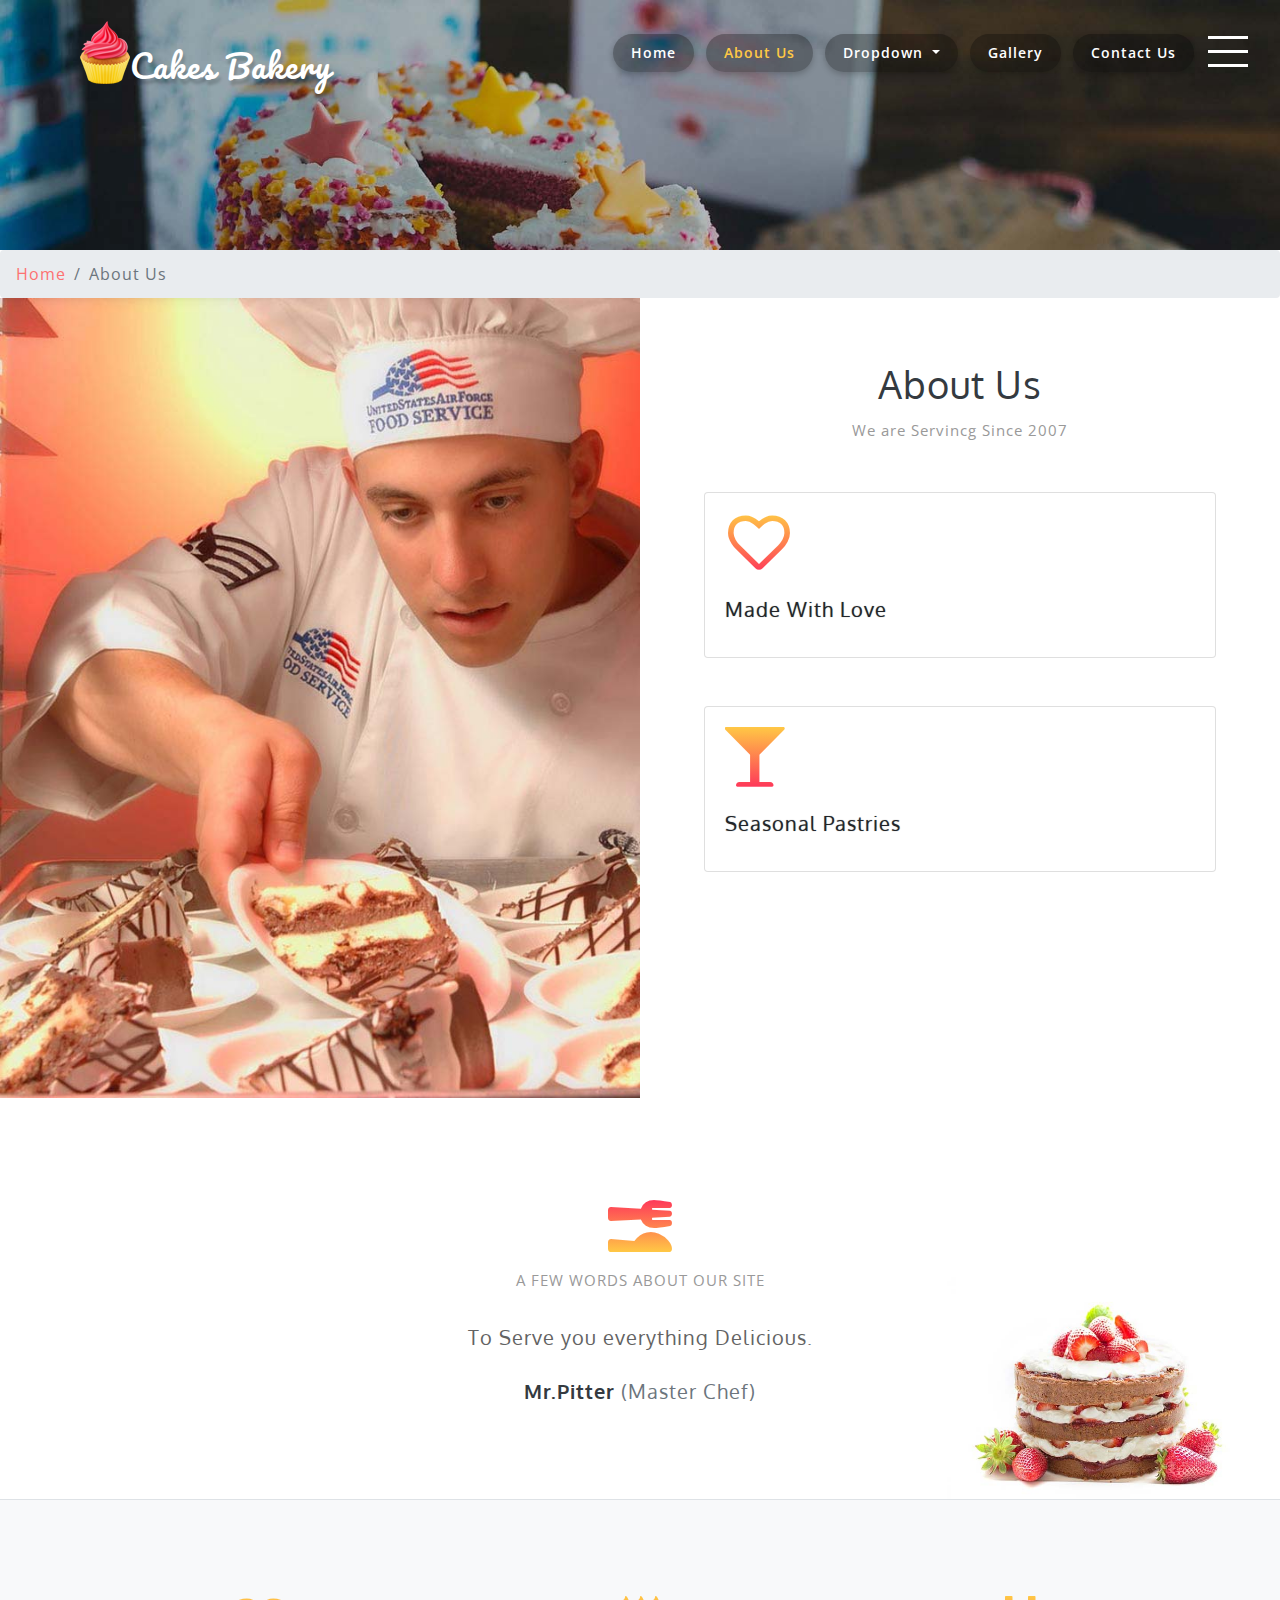
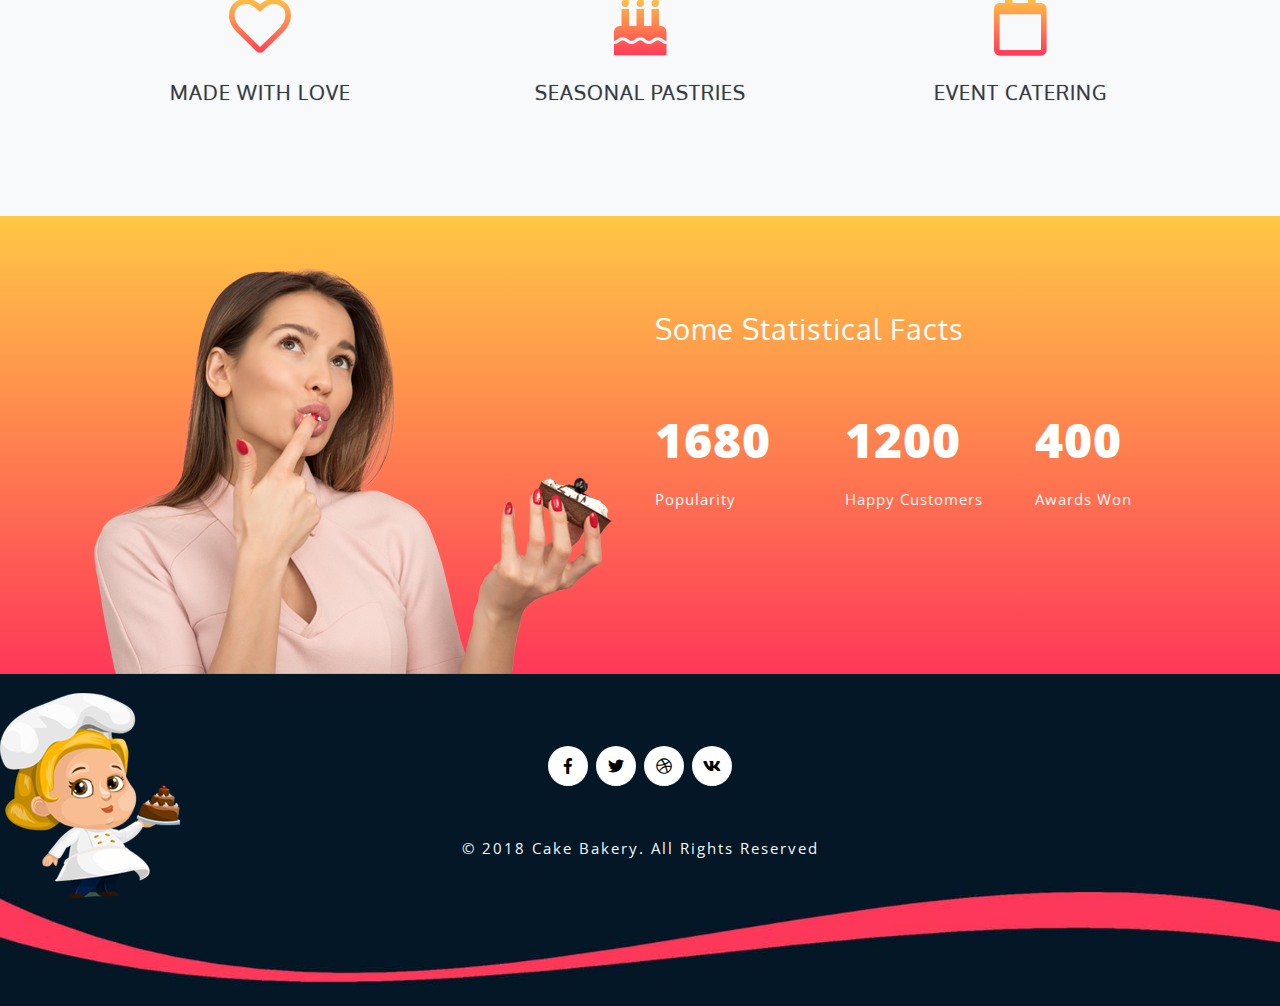
<file: about.html>
<!DOCTYPE html>
<html lang="zxx">

<head>
	<title>Cake Shopee</title>
	<!-- Meta tag Keywords -->
	<meta name="viewport" content="width=device-width, initial-scale=1">
	<meta charset="UTF-8" />
	<meta name="keywords" content="Cakes Bakery Services Responsive web template, Bootstrap Web Templates, Flat Web Templates, Android Compatible web template, Smartphone Compatible web template, free webdesigns for Nokia, Samsung, LG, SonyEricsson, Motorola web design" />
	<script>
		addEventListener("load", function () {
			setTimeout(hideURLbar, 0);
		}, false);

		function hideURLbar() {
			window.scrollTo(0, 1);
		}
	</script>
	<!-- //Meta tag Keywords -->

	<!-- Custom-Files -->
	<link rel="stylesheet" href="css/bootstrap.css">
	<!-- Bootstrap-Core-CSS -->
	<link rel="stylesheet" href="css/style.css" type="text/css" media="all" />
	<!-- Style-CSS -->
	<link rel="stylesheet" href="css/fontawesome-all.css">
	<!-- Font-Awesome-Icons-CSS -->
	<!-- //Custom-Files -->

	<!-- Web-Fonts -->
	<link href="//fonts.googleapis.com/css?family=Oxygen:300,400,700&amp;subset=latin-ext" rel="stylesheet">
	<link href="//fonts.googleapis.com/css?family=Open+Sans:300,300i,400,400i,600,600i,700,700i,800,800i&amp;subset=cyrillic,cyrillic-ext,greek,greek-ext,latin-ext,vietnamese"
	    rel="stylesheet">
	<link href="//fonts.googleapis.com/css?family=Pacifico&amp;subset=cyrillic,latin-ext,vietnamese" rel="stylesheet">
	<!-- //Web-Fonts -->

</head>

<body>
	<div class="mian-content">
		<!-- header -->
		<header>
			<nav class="navbar navbar-expand-lg navbar-light">
				<div class="logo text-left">
					<h1>
						<a class="navbar-brand" href="index.html">
							<img src="images/logo.png" alt="" class="img-fluid">Cakes Bakery</a>
					</h1>
				</div>
				<button class="navbar-toggler" type="button" data-toggle="collapse" data-target="#navbarSupportedContent"
				    aria-controls="navbarSupportedContent" aria-expanded="false" aria-label="Toggle navigation">
					<span class="navbar-toggler-icon">

					</span>
				</button>
				<div class="collapse navbar-collapse" id="navbarSupportedContent">
					<ul class="navbar-nav ml-lg-auto text-lg-right text-center">
						<li class="nav-item">
							<a class="nav-link" href="index.html">Home
								<span class="sr-only">(current)</span>
							</a>
						</li>
						<li class="nav-item active">
							<a class="nav-link" href="about.html">About Us</a>
						</li>
						<li class="nav-item dropdown">
							<a class="nav-link dropdown-toggle" href="#" id="navbarDropdown" role="button" data-toggle="dropdown"
							    aria-haspopup="true" aria-expanded="false">
								Dropdown
							</a>
							<div class="dropdown-menu" aria-labelledby="navbarDropdown">
								<a class="dropdown-item scroll" href="#services">Services</a>
								<a class="dropdown-item" href="index.html" title="">New Products</a>
								<a class="dropdown-item" href="index.html" title="">Company News</a>
								<a class="dropdown-item scroll" href="#team" title="">Team</a>
							</div>
						</li>
						<li class="nav-item">
							<a class="nav-link" href="gallery.html">Gallery</a>
						</li>
						<li class="nav-item">
							<a class="nav-link" href="contact.html">Contact Us</a>
						</li>
					</ul>
					<!-- menu button -->
					<div class="menu">
						<a href="#" class="navicon"></a>
						<div class="toggle">
							<ul class="toggle-menu list-unstyled">
								<li>
									<a href="index.html">Index Page</a>
								</li>
								<li>
									<a href="index.html">New Products</a>
								</li>
								<li>
									<a href="gallery.html">Latest Cakes</a>
								</li>
								<li>
									<a href="index.html">Order Cake</a>
								</li>
								<li>
									<a href="index.html">Faqs</a>
								</li>
								<li>
									<a href="contact.html">Contact Us</a>
								</li>

							</ul>
						</div>
					</div>
					<!-- //menu button -->
				</div>
			</nav>
		</header>
		<!-- //header -->

		<!-- banner 2 -->
		<div class="banner2-w3ls">

		</div>
		<!-- //banner 2 -->
	</div>
	<!-- main -->
	<!-- page details -->
	<div class="breadcrumb-agile">
		<nav aria-label="breadcrumb">
			<ol class="breadcrumb m-0">
				<li class="breadcrumb-item">
					<a href="index.html">Home</a>
				</li>
				<li class="breadcrumb-item active" aria-current="page">About Us</li>
			</ol>
		</nav>
	</div>
	<!-- //page details -->

	<!-- about page -->
	<!-- about section -->
	<section class="bottom-banner">
		<div class="container-fluid">
			<div class="row">
				<div class="col-lg-6 about-img-pages">
				</div>
				<div class="col-lg-6 about-info">
					<div class="title text-center mb-5">
						<h3 class="text-dark mb-2">About Us</h3>
						<p>We are Servincg Since 2007</p>
					</div>
					<div class="service-in text-left">
						<div class="card">
							<div class="card-body">
								<i class="far fa-heart"></i>
								<h5 class="card-title mt-4 mb-3">Made With Love</h5>
								<p class="card-text">
								</p>
							</div>
						</div>
					</div>
					<div class="service-in text-left mt-5">
						<div class="card">
							<div class="card-body">
								<i class="fas fa-glass-martini"></i>
								<h5 class="card-title mt-4 mb-3">Seasonal Pastries</h5>
								<p class="card-text">
								</p>
							</div>
						</div>
					</div>
				</div>
			</div>
		</div>
	</section>
	<!-- //about section -->

	<!-- about bottom -->
	<div class="some-another some-another-page text-center py-5">
		<div class="container py-xl-5 py-lg-3">
			<i class="fas fa-utensils"></i>
			<p class="text-uppercase mb-4 mt-2">A few words about our Site</p>
			<h4 class="aboutright about-right-2">To Serve you everything Delicious.</h4>
			<h5 class="text-uppsecase font-weight-bold text-dark mt-4">Mr.Pitter
				<span class="text-secondary font-weight-normal">(Master Chef)</span>
			</h5>
		</div>
		<img src="images/product1.jpg" alt="" class="img-fluid w3ls-img-styles">
	</div>
	<!-- //about bottom -->

	<!-- services -->
	<div class="serives-agile py-5 bg-light border-top" id="services">
		<div class="container py-xl-5 py-lg-3">
			<div class="row support-bottom text-center">
				<div class="col-md-4 support-grid">
					<i class="far fa-heart"></i>
					<h5 class="text-dark text-uppercase mt-4 mb-3">Made With Love</h5>
					<p></p>
				</div>
				<div class="col-md-4 support-grid my-md-0 my-4">
					<i class="fas fa-birthday-cake"></i>
					<h5 class="text-dark text-uppercase mt-4 mb-3">Seasonal Pastries</h5>
					<p></p>
				</div>
				<div class="col-md-4 support-grid">
					<i class="far fa-calendar"></i>
					<h5 class="text-dark text-uppercase mt-4 mb-3">Event Catering</h5>
					<p></p>
				</div>
			</div>
		</div>
	</div>
	<!-- //services -->

	<!-- stats section -->
	<div class="middlesection-agile ">
		<div class="container">
			<div class="row">
				<div class="col-lg-6 text-lg-left text-center pt-4">
					<img src="images/women.png" alt="" class="img-fluid women-style" />
				</div>
				<div class="col-lg-6 left-build-wthree aboutright-agilewthree mt-0 py-5">
					<div class=" py-xl-5 py-lg-3">
						<h2 class="title-2 text-white mb-sm-5 mb-4">Some Statistical Facts</h2>
						<div class="row mb-xl-5 mb-4">
							<div class="col-4 w3layouts_stats_left w3_counter_grid">
								<p class="counter">1680</p>
								<p class="para-text-w3ls text-light">Popularity</p>
							</div>
							<div class="col-4 w3layouts_stats_left w3_counter_grid2">
								<p class="counter">1200</p>
								<p class="para-text-w3ls text-light">Happy Customers</p>
							</div>
							<div class="col-4 w3layouts_stats_left w3_counter_grid1">
								<p class="counter">400</p>
								<p class="para-text-w3ls text-light">Awards Won</p>
							</div>
						</div>
					</div>
				</div>
			</div>
		</div>
	</div>
	<!-- //stats section -->

	
	<!-- footer -->
	<footer class="text-center py-sm-4 py-3">
		<div class="container py-xl-5 py-3">
			<div class="w3l-footer footer-social-agile mb-4">
				<ul class="list-unstyled">
					<li>
						<a href="#">
							<i class="fab fa-facebook-f"></i>
						</a>
					</li>
					<li class="mx-1">
						<a href="#">
							<i class="fab fa-twitter"></i>
						</a>
					</li>
					<li>
						<a href="#">
							<i class="fab fa-dribbble"></i>
						</a>
					</li>
					<li class="ml-1">
						<a href="#">
							<i class="fab fa-vk"></i>
						</a>
					</li>
				</ul>
			</div>
			<!-- copyright -->
			<p class="copy-right-grids text-light my-lg-5 my-4 pb-4">© 2018 Cake Bakery. All Rights Reserved</a>
			</p>
			<!-- //copyright -->
		</div>
		<!-- chef -->
		<img src="images/chef.png" alt="" class="img-fluid chef-style" />
		<!-- //chef -->
	</footer>
	<!-- //footer -->


	<!-- Js files -->
	<!-- JavaScript -->
	<script src="js/jquery-2.2.3.min.js"></script>
	<!-- Default-JavaScript-File -->

	<!-- stats -->
	<script src="js/jquery.waypoints.min.js"></script>
	<script src="js/jquery.countup.js"></script>
	<script>
		$('.counter').countUp();
	</script>
	<!-- //stats -->

	<!-- menu-js -->
	<script>
		$('.navicon').on('click', function (e) {
			e.preventDefault();
			$(this).toggleClass('navicon--active');
			$('.toggle').toggleClass('toggle--active');
		});
	</script>
	<!-- //menu-js -->

	<!-- smooth scrolling -->
	<script src="js/SmoothScroll.min.js"></script>
	<!-- move-top -->
	<script src="js/move-top.js"></script>
	<!-- easing -->
	<script src="js/easing.js"></script>
	<!--  necessary snippets for few javascript files -->
	<script src="js/cakes-bakery.js"></script>

	<script src="js/bootstrap.js"></script>
	<!-- Necessary-JavaScript-File-For-Bootstrap -->

	<!-- //Js files -->

</body>

</html>
</file>
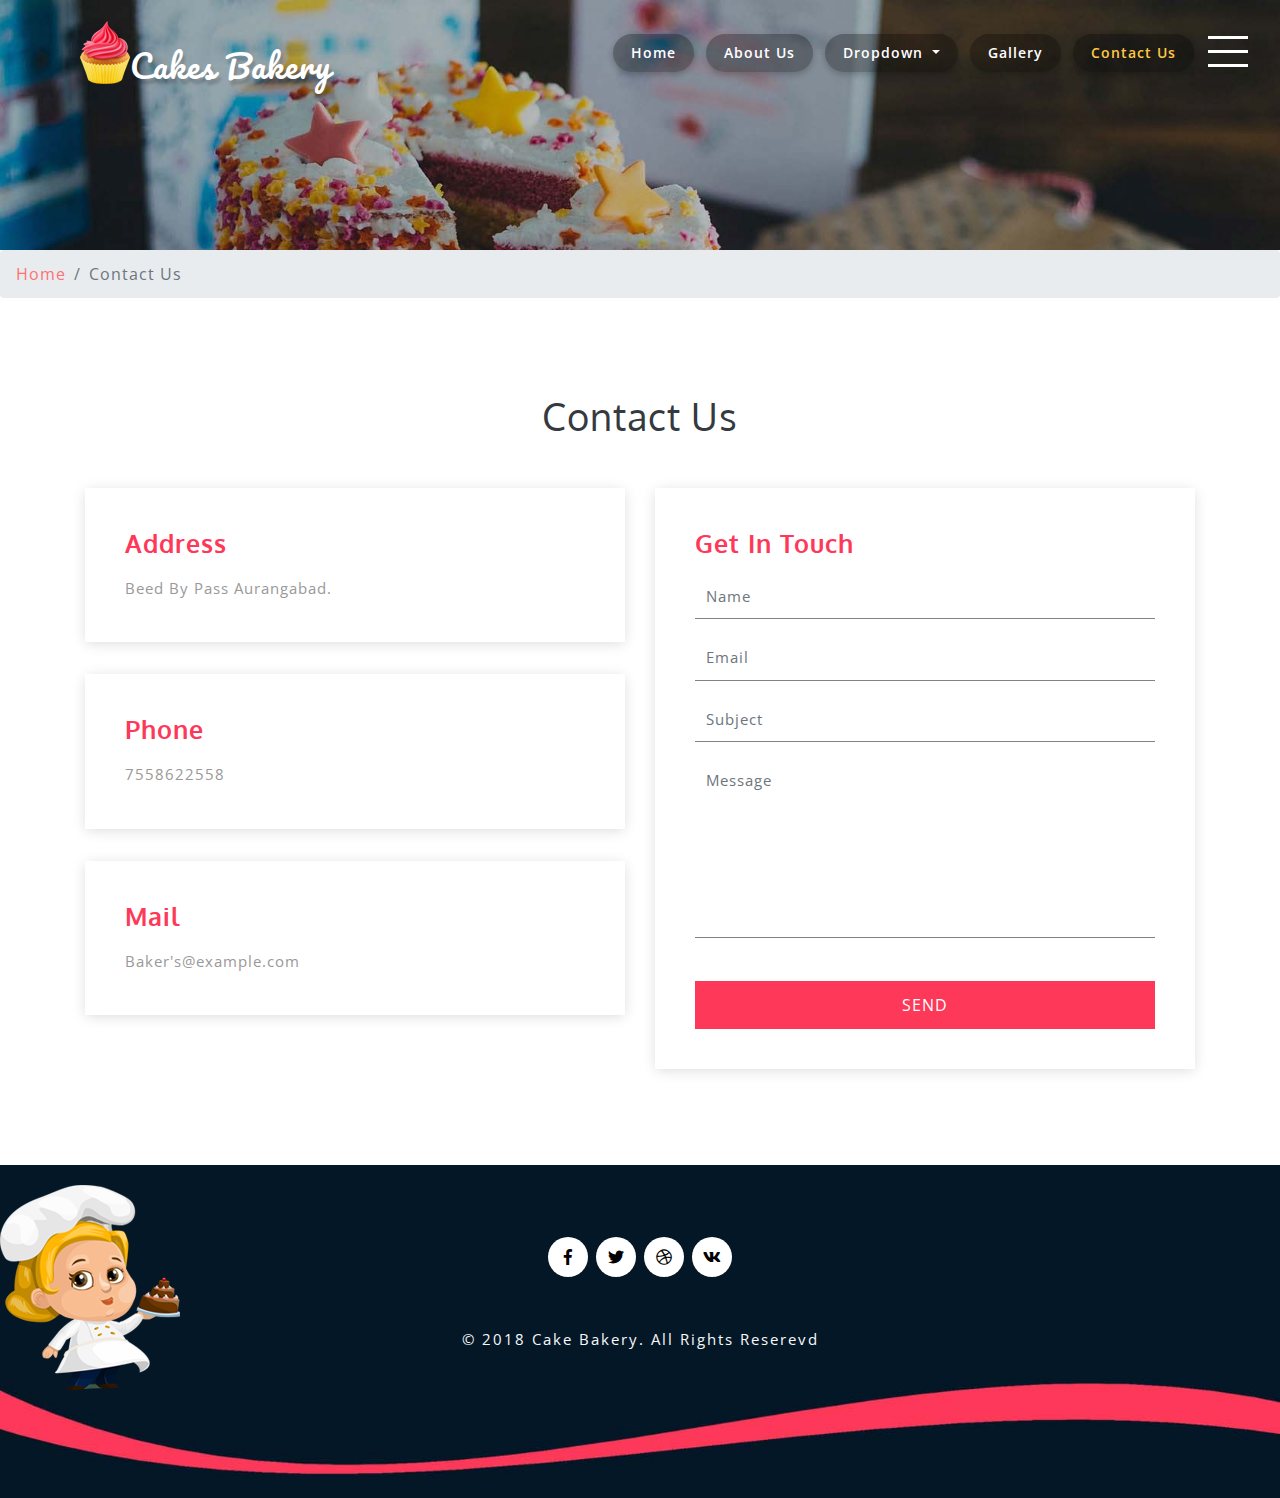
<file: contact.html>
<!DOCTYPE html>
<html lang="zxx">

<head>
	<title>Cakes Shopee</title>
	<!-- Meta tag Keywords -->
	<meta name="viewport" content="width=device-width, initial-scale=1">
	<meta charset="UTF-8" />
	<meta name="keywords" content="Cakes Bakery Services Responsive web template, Bootstrap Web Templates, Flat Web Templates, Android Compatible web template, Smartphone Compatible web template, free webdesigns for Nokia, Samsung, LG, SonyEricsson, Motorola web design" />
	<script>
		addEventListener("load", function () {
			setTimeout(hideURLbar, 0);
		}, false);

		function hideURLbar() {
			window.scrollTo(0, 1);
		}
	</script>
	<!-- //Meta tag Keywords -->

	<!-- Custom-Files -->
	<link rel="stylesheet" href="css/bootstrap.css">
	<!-- Bootstrap-Core-CSS -->
	<link rel="stylesheet" href="css/style.css" type="text/css" media="all" />
	<!-- Style-CSS -->
	<link rel="stylesheet" href="css/fontawesome-all.css">
	<!-- Font-Awesome-Icons-CSS -->
	<!-- //Custom-Files -->

	<!-- Web-Fonts -->
	<link href="//fonts.googleapis.com/css?family=Oxygen:300,400,700&amp;subset=latin-ext" rel="stylesheet">
	<link href="//fonts.googleapis.com/css?family=Open+Sans:300,300i,400,400i,600,600i,700,700i,800,800i&amp;subset=cyrillic,cyrillic-ext,greek,greek-ext,latin-ext,vietnamese"
	    rel="stylesheet">
	<link href="//fonts.googleapis.com/css?family=Pacifico&amp;subset=cyrillic,latin-ext,vietnamese" rel="stylesheet">
	<!-- //Web-Fonts -->

</head>

<body>
	<div class="mian-content">
		<!-- header -->
		<header>
			<nav class="navbar navbar-expand-lg navbar-light">
				<div class="logo text-left">
					<h1>
						<a class="navbar-brand" href="index.html">
							<img src="images/logo.png" alt="" class="img-fluid">Cakes Bakery</a>
					</h1>
				</div>
				<button class="navbar-toggler" type="button" data-toggle="collapse" data-target="#navbarSupportedContent"
				    aria-controls="navbarSupportedContent" aria-expanded="false" aria-label="Toggle navigation">
					<span class="navbar-toggler-icon">

					</span>
				</button>
				<div class="collapse navbar-collapse" id="navbarSupportedContent">
					<ul class="navbar-nav ml-lg-auto text-lg-right text-center">
						<li class="nav-item">
							<a class="nav-link" href="index.html">Home
								<span class="sr-only">(current)</span>
							</a>
						</li>
						<li class="nav-item">
							<a class="nav-link" href="about.html">About Us</a>
						</li>
						<li class="nav-item dropdown">
							<a class="nav-link dropdown-toggle" href="#" id="navbarDropdown" role="button" data-toggle="dropdown"
							    aria-haspopup="true" aria-expanded="false">
								Dropdown
							</a>
							<div class="dropdown-menu" aria-labelledby="navbarDropdown">
								<a class="dropdown-item" href="about.html">Services</a>
								<a class="dropdown-item" href="index.html" title="">New Products</a>
								<a class="dropdown-item" href="index.html" title="">Company News</a>
								<a class="dropdown-item" href="index.html" title="">Team</a>
							</div>
						</li>
						<li class="nav-item">
							<a class="nav-link" href="gallery.html">Gallery</a>
						</li>
						<li class="nav-item active">
							<a class="nav-link" href="contact.html">Contact Us</a>
						</li>
					</ul>
					<!-- menu button -->
					<div class="menu">
						<a href="#" class="navicon"></a>
						<div class="toggle">
							<ul class="toggle-menu list-unstyled">
								<li>
									<a href="index.html">Index Page</a>
								</li>
								<li>
									<a href="index.html">New Products</a>
								</li>
								<li>
									<a href="gallery.html">Latest Cakes</a>
								</li>
								<li>
									<a href="index.html">Order Cake</a>
								</li>
								
								<li>
									<a href="contact.html">Contact Us</a>
								</li>
							</ul>
						</div>
					</div>
					<!-- //menu button -->
				</div>
			</nav>
		</header>
		<!-- //header -->

		<!-- banner 2 -->
		<div class="banner2-w3ls">

		</div>
		<!-- //banner 2 -->
	</div>
	<!-- main -->
	<!-- page details -->
	<div class="breadcrumb-agile">
		<nav aria-label="breadcrumb">
			<ol class="breadcrumb m-0">
				<li class="breadcrumb-item">
					<a href="index.html">Home</a>
				</li>
				<li class="breadcrumb-item active" aria-current="page">Contact Us</li>
			</ol>
		</nav>
	</div>
	<!-- //page details -->

	<!-- contact page -->
	<div class="address py-5">
		<div class="container py-xl-5 py-lg-3">
			<div class="title text-center mb-5">
				<h2 class="text-dark mb-2">Contact Us</h2>
				<p></p>
			</div>
			<div class="row address-row">
				<div class="col-lg-6 address-right">
					<div class="address-info wow fadeInRight animated" data-wow-delay=".5s">
						<h4 class="font-weight-bold mb-3">Address</h4>
						<p>Beed By Pass Aurangabad.</p>
					</div>
					<div class="address-info address-mdl wow fadeInRight animated" data-wow-delay=".7s">
						<h4 class="font-weight-bold mb-3">Phone </h4>
				<p>7558622558</p>
					</div>
					<div class="address-info agileits-info wow fadeInRight animated" data-wow-delay=".6s">
						<h4 class="font-weight-bold mb-3">Mail</h4>
						<p>
							<a href="mailto:example@mail.com"> Baker's@example.com</a>
						
						</p>
					</div>
				</div>
				<div class="col-lg-6 address-left mt-lg-0 mt-5">
					<div class="address-grid">
						<h4 class="font-weight-bold mb-3">Get In Touch</h4>
						<form action="#" method="post">
							<div class="form-group">
								<input type="text" class="form-control" placeholder="Name" name="name" required="">
							</div>
							<div class="form-group">
								<input type="email" class="form-control" placeholder="Email" name="email" required="">
							</div>
							<div class="form-group">
								<input type="text" class="form-control" placeholder="Subject" name="subject" required="">
							</div>
							<div class="form-group">
								<textarea placeholder="Message" class="form-control" required=""></textarea>
							</div>
							<input type="submit" value="SEND">
						</form>
					</div>
				</div>
			</div>
		</div>
	</div>
	
	<!-- //contact page -->


	<!-- footer -->
	<footer class="text-center py-sm-4 py-3">
		<div class="container py-xl-5 py-3">
			<div class="w3l-footer footer-social-agile mb-4">
				<ul class="list-unstyled">
					<li>
						<a href="#">
							<i class="fab fa-facebook-f"></i>
						</a>
					</li>
					<li class="mx-1">
						<a href="#">
							<i class="fab fa-twitter"></i>
						</a>
					</li>
					<li>
						<a href="#">
							<i class="fab fa-dribbble"></i>
						</a>
					</li>
					<li class="ml-1">
						<a href="#">
							<i class="fab fa-vk"></i>
						</a>
					</li>
				</ul>
			</div>
			<!-- copyright -->
			<p class="copy-right-grids text-light my-lg-5 my-4 pb-4">© 2018 Cake Bakery. All Rights Reserevd</a>
			</p>
			<!-- //copyright -->
		</div>
		<!-- chef -->
		<img src="images/chef.png" alt="" class="img-fluid chef-style" />
		<!-- //chef -->
	</footer>
	<!-- //footer -->


	<!-- Js files -->
	<!-- JavaScript -->
	<script src="js/jquery-2.2.3.min.js"></script>
	<!-- Default-JavaScript-File -->

	<!-- menu-js -->
	<script>
		$('.navicon').on('click', function (e) {
			e.preventDefault();
			$(this).toggleClass('navicon--active');
			$('.toggle').toggleClass('toggle--active');
		});
	</script>
	<!-- //menu-js -->

	<!-- smooth scrolling -->
	<script src="js/SmoothScroll.min.js"></script>
	<!-- move-top -->
	<script src="js/move-top.js"></script>
	<!-- easing -->
	<script src="js/easing.js"></script>
	<!--  necessary snippets for few javascript files -->
	<script src="js/cakes-bakery.js"></script>

	<script src="js/bootstrap.js"></script>
	<!-- Necessary-JavaScript-File-For-Bootstrap -->

	<!-- //Js files -->

</body>

</html>
</file>
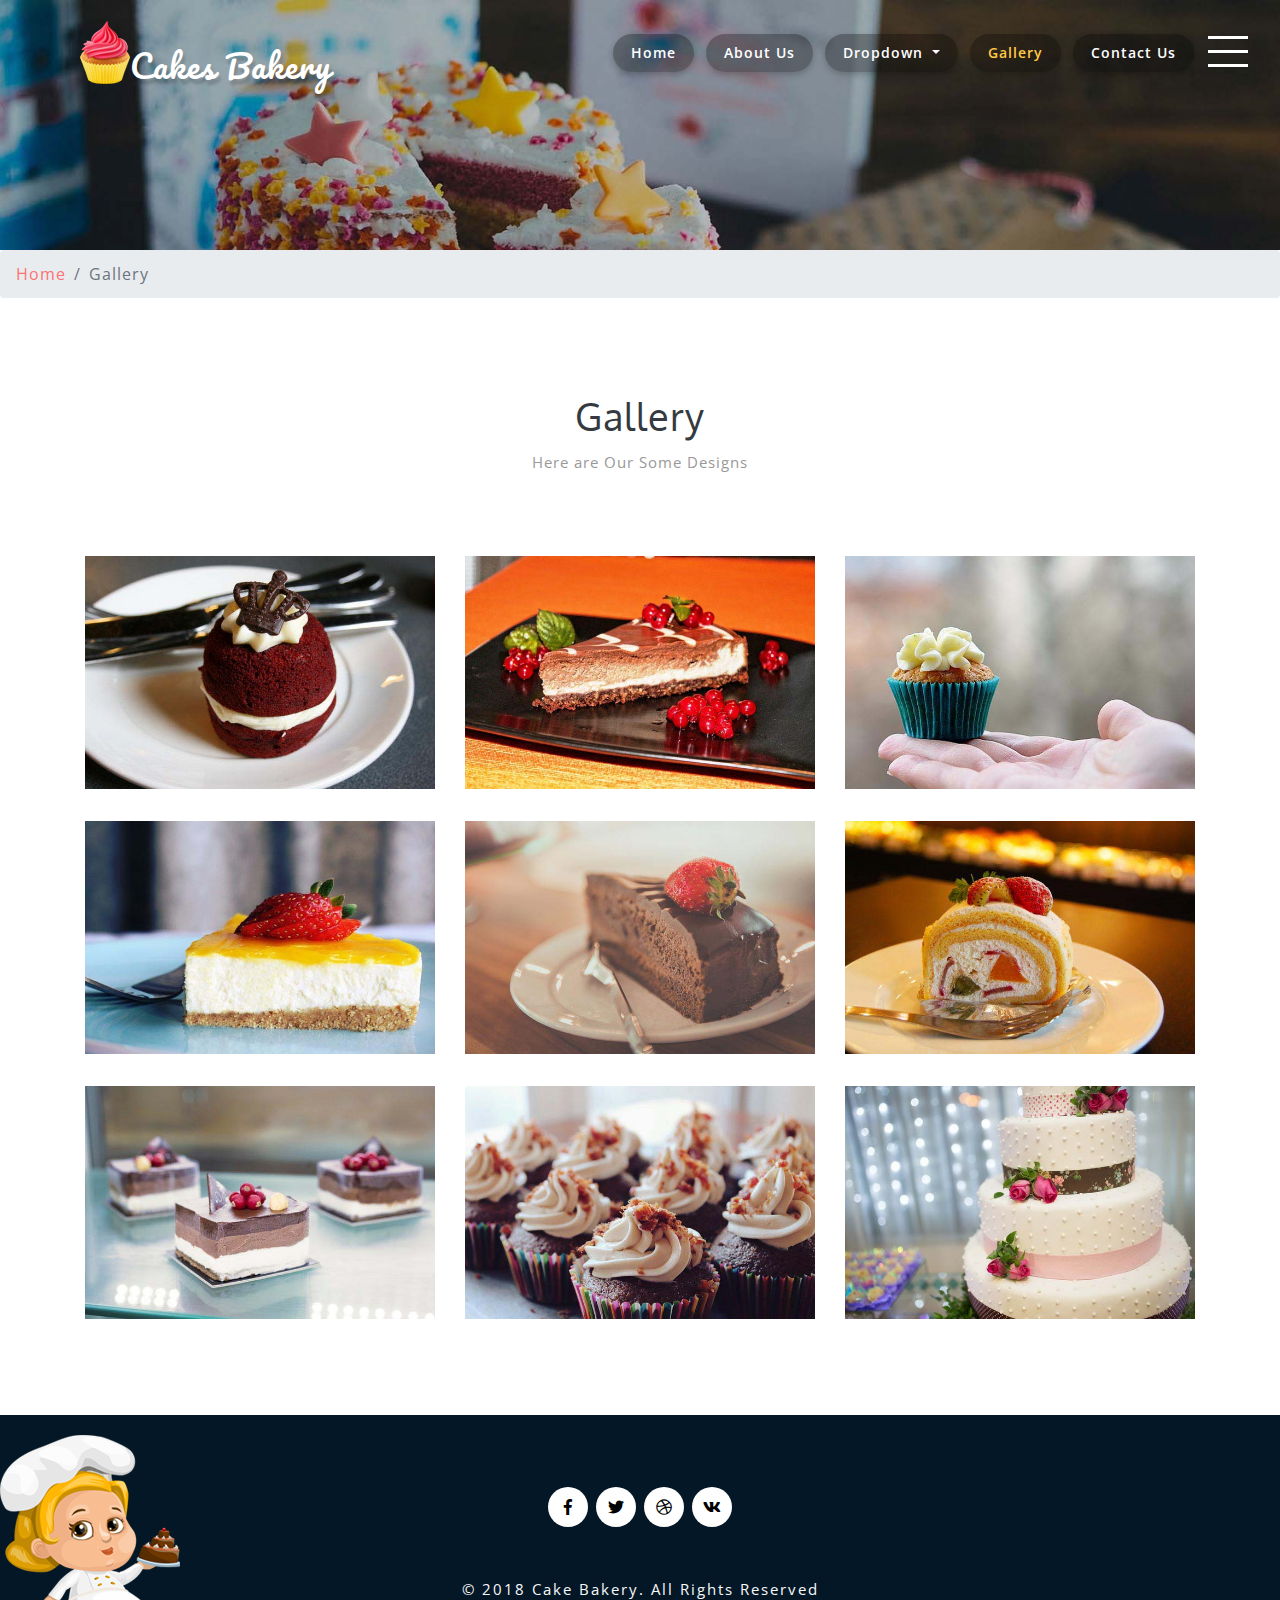
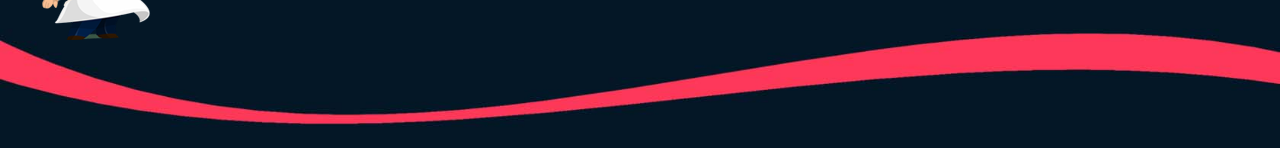
<file: gallery.html>
<!DOCTYPE html>
<html lang="zxx">

<head>
	<title>Cakes Shopee</title>
	<!-- Meta tag Keywords -->
	<meta name="viewport" content="width=device-width, initial-scale=1">
	<meta charset="UTF-8" />
	<meta name="keywords" content="Cakes Bakery Services Responsive web template, Bootstrap Web Templates, Flat Web Templates, Android Compatible web template, Smartphone Compatible web template, free webdesigns for Nokia, Samsung, LG, SonyEricsson, Motorola web design" />
	<script>
		addEventListener("load", function () {
			setTimeout(hideURLbar, 0);
		}, false);

		function hideURLbar() {
			window.scrollTo(0, 1);
		}
	</script>
	<!-- //Meta tag Keywords -->

	<!-- Custom-Files -->
	<link rel="stylesheet" href="css/bootstrap.css">
	<!-- Bootstrap-Core-CSS -->
	<link rel="stylesheet" href="css/style.css" type="text/css" media="all" />
	<!-- Style-CSS -->
	<link rel="stylesheet" href="css/fontawesome-all.css">
	<!-- Font-Awesome-Icons-CSS -->
	<!-- //Custom-Files -->

	<!-- Web-Fonts -->
	<link href="//fonts.googleapis.com/css?family=Oxygen:300,400,700&amp;subset=latin-ext" rel="stylesheet">
	<link href="//fonts.googleapis.com/css?family=Open+Sans:300,300i,400,400i,600,600i,700,700i,800,800i&amp;subset=cyrillic,cyrillic-ext,greek,greek-ext,latin-ext,vietnamese"
	    rel="stylesheet">
	<link href="//fonts.googleapis.com/css?family=Pacifico&amp;subset=cyrillic,latin-ext,vietnamese" rel="stylesheet">
	<!-- //Web-Fonts -->

</head>

<body>
	<div class="mian-content">
		<!-- header -->
		<header>
			<nav class="navbar navbar-expand-lg navbar-light">
				<div class="logo text-left">
					<h1>
						<a class="navbar-brand" href="index.html">
							<img src="images/logo.png" alt="" class="img-fluid">Cakes Bakery</a>
					</h1>
				</div>
				<button class="navbar-toggler" type="button" data-toggle="collapse" data-target="#navbarSupportedContent"
				    aria-controls="navbarSupportedContent" aria-expanded="false" aria-label="Toggle navigation">
					<span class="navbar-toggler-icon">

					</span>
				</button>
				<div class="collapse navbar-collapse" id="navbarSupportedContent">
					<ul class="navbar-nav ml-lg-auto text-lg-right text-center">
						<li class="nav-item">
							<a class="nav-link" href="index.html">Home
								<span class="sr-only">(current)</span>
							</a>
						</li>
						<li class="nav-item">
							<a class="nav-link" href="about.html">About Us</a>
						</li>
						<li class="nav-item dropdown">
							<a class="nav-link dropdown-toggle" href="#" id="navbarDropdown" role="button" data-toggle="dropdown"
							    aria-haspopup="true" aria-expanded="false">
								Dropdown
							</a>
							<div class="dropdown-menu" aria-labelledby="navbarDropdown">
								<a class="dropdown-item" href="about.html">Services</a>
								<a class="dropdown-item" href="index.html" title="">New Products</a>
								<a class="dropdown-item" href="index.html" title="">Company News</a>
								<a class="dropdown-item" href="index.html" title="">Team</a>
							</div>
						</li>
						<li class="nav-item active">
							<a class="nav-link" href="gallery.html">Gallery</a>
						</li>
						<li class="nav-item">
							<a class="nav-link" href="contact.html">Contact Us</a>
						</li>
					</ul>
					<!-- menu button -->
					<div class="menu">
						<a href="#" class="navicon"></a>
						<div class="toggle">
							<ul class="toggle-menu list-unstyled">
								<li>
									<a href="index.html">Index Page</a>
								</li>
								<li>
									<a href="index.html">New Products</a>
								</li>
								<li>
									<a href="gallery.html">Latest Cakes</a>
								</li>
								<li>
									<a href="index.html">Order Cake</a>
								</li>
								<li>
									<a href="index.html">Faqs</a>
								</li>
								<li>
									<a href="contact.html">Contact Us</a>
								</li>
							</ul>
						</div>
					</div>
					<!-- //menu button -->
				</div>
			</nav>
		</header>
		<!-- //header -->

		<!-- banner 2 -->
		<div class="banner2-w3ls">

		</div>
		<!-- //banner 2 -->
	</div>
	<!-- main -->
	<!-- page details -->
	<div class="breadcrumb-agile">
		<nav aria-label="breadcrumb">
			<ol class="breadcrumb m-0">
				<li class="breadcrumb-item">
					<a href="index.html">Home</a>
				</li>
				<li class="breadcrumb-item active" aria-current="page">Gallery</li>
			</ol>
		</nav>
	</div>
	<!-- //page details -->

	<!-- gallery page -->
	<div class="gallery py-5">
		<div class="container py-xl-5 py-lg-3">
			<div class="title text-center mb-5">
				<h2 class="text-dark mb-2">Gallery</h2>
			<p>Here are Our Some Designs</p>
			</div>
			<div class="row w3ls_portfolio_grids">
				<div class="col-sm-4 agileinfo_portfolio_grid">
					<div class="w3_agile_portfolio_grid1">
						<a href="images/g1.jpg" title="Cakes Bakery">
							<div class="agileits_portfolio_sub_grid agileits_w3layouts_team_grid">
								<div class="w3layouts_port_head">
									<h3>Cakes Bakery</h3>
								</div>
								<img src="images/g1.jpg" alt=" " class="img-fluid" />
							</div>
						</a>
					</div>
					<div class="w3_agile_portfolio_grid1">
						<a href="images/g2.jpg" title="Cakes Bakery">
							<div class="agileits_portfolio_sub_grid agileits_w3layouts_team_grid">
								<div class="w3layouts_port_head">
									<h3>Cakes Bakery</h3>
								</div>
								<img src="images/g2.jpg" alt=" " class="img-fluid" />
							</div>
						</a>
					</div>
					<div class="w3_agile_portfolio_grid1">
						<a href="images/g3.jpg" title="Cakes Bakery">
							<div class="agileits_portfolio_sub_grid agileits_w3layouts_team_grid">
								<div class="w3layouts_port_head">
									<h3>Cakes Bakery</h3>
								</div>
								<img src="images/g3.jpg" alt=" " class="img-fluid" />
							</div>
						</a>
					</div>
				</div>
				<div class="col-sm-4 agileinfo_portfolio_grid">
					<div class="w3_agile_portfolio_grid1">
						<a href="images/g4.jpg" title="Cakes Bakery">
							<div class="agileits_portfolio_sub_grid agileits_w3layouts_team_grid">
								<div class="w3layouts_port_head">
									<h3>Cakes Bakery</h3>
								</div>
								<img src="images/g4.jpg" alt=" " class="img-fluid" />
							</div>
						</a>
					</div>
					<div class="w3_agile_portfolio_grid1">
						<a href="images/g5.jpg" title="Cakes Bakery">
							<div class="agileits_portfolio_sub_grid agileits_w3layouts_team_grid">
								<div class="w3layouts_port_head">
									<h3>Cakes Bakery</h3>
								</div>
								<img src="images/g5.jpg" alt=" " class="img-fluid" />
							</div>
						</a>
					</div>
					<div class="w3_agile_portfolio_grid1">
						<a href="images/g6.jpg" title="Cakes Bakery">
							<div class="agileits_portfolio_sub_grid agileits_w3layouts_team_grid">
								<div class="w3layouts_port_head">
									<h3>Cakes Bakery</h3>
								</div>
								<img src="images/g6.jpg" alt=" " class="img-fluid" />
							</div>
						</a>
					</div>
				</div>
				<div class="col-sm-4 agileinfo_portfolio_grid">
					<div class="w3_agile_portfolio_grid1">
						<a href="images/g7.jpg" title="Cakes Bakery">
							<div class="agileits_portfolio_sub_grid agileits_w3layouts_team_grid">
								<div class="w3layouts_port_head">
									<h3>Cakes Bakery</h3>
								</div>
								<img src="images/g7.jpg" alt=" " class="img-fluid" />
							</div>
						</a>
					</div>
					<div class="w3_agile_portfolio_grid1">
						<a href="images/g8.jpg" title="Cakes Bakery">
							<div class="agileits_portfolio_sub_grid agileits_w3layouts_team_grid">
								<div class="w3layouts_port_head">
									<h3>Cakes Bakery</h3>
								</div>
								<img src="images/g8.jpg" alt=" " class="img-fluid" />
							</div>
						</a>
					</div>
					<div class="w3_agile_portfolio_grid1">
						<a href="images/g9.jpg" title="Cakes Bakery">
							<div class="agileits_portfolio_sub_grid agileits_w3layouts_team_grid">
								<div class="w3layouts_port_head">
									<h3>Cakes Bakery</h3>
								</div>
								<img src="images/g9.jpg" alt=" " class="img-fluid" />
							</div>
						</a>
					</div>
				</div>
			</div>
		</div>
	</div>
	<!-- //gallery page -->


	<!-- footer -->
	<footer class="text-center py-sm-4 py-3">
		<div class="container py-xl-5 py-3">
			<div class="w3l-footer footer-social-agile mb-4">
				<ul class="list-unstyled">
					<li>
						<a href="#">
							<i class="fab fa-facebook-f"></i>
						</a>
					</li>
					<li class="mx-1">
						<a href="#">
							<i class="fab fa-twitter"></i>
						</a>
					</li>
					<li>
						<a href="#">
							<i class="fab fa-dribbble"></i>
						</a>
					</li>
					<li class="ml-1">
						<a href="#">
							<i class="fab fa-vk"></i>
						</a>
					</li>
				</ul>
			</div>
			<!-- copyright -->
			<p class="copy-right-grids text-light my-lg-5 my-4 pb-4">© 2018 Cake Bakery. All Rights Reserved</a>
			</p>
			<!-- //copyright -->
		</div>
		<!-- chef -->
		<img src="images/chef.png" alt="" class="img-fluid chef-style" />
		<!-- //chef -->
	</footer>
	<!-- //footer -->


	<!-- Js files -->
	<!-- JavaScript -->
	<script src="js/jquery-2.2.3.min.js"></script>
	<!-- Default-JavaScript-File -->

	<!-- gallery -->
	<script src="js/jquery.chocolat.js"></script>
	<link rel="stylesheet" href="css/chocolat.css" type="text/css" media="screen">
	<!-- light-box -->
	<script>
		$(function () {
			$('.gallery a').Chocolat();
		});
	</script>
	<!-- //light-box -->
	<!-- //gallery -->

	<!-- menu-js -->
	<script>
		$('.navicon').on('click', function (e) {
			e.preventDefault();
			$(this).toggleClass('navicon--active');
			$('.toggle').toggleClass('toggle--active');
		});
	</script>
	<!-- //menu-js -->

	<!-- smooth scrolling -->
	<script src="js/SmoothScroll.min.js"></script>
	<!-- move-top -->
	<script src="js/move-top.js"></script>
	<!-- easing -->
	<script src="js/easing.js"></script>
	<!--  necessary snippets for few javascript files -->
	<script src="js/cakes-bakery.js"></script>

	<script src="js/bootstrap.js"></script>
	<!-- Necessary-JavaScript-File-For-Bootstrap -->

	<!-- //Js files -->

</body>

</html>
</file>
<file: css/style.css>
body {
    padding: 0;
    margin: 0;
    background: #FFF;
    font-family: 'Open Sans', sans-serif;
}

body a {
    transition: 0.5s all;
    -webkit-transition: 0.5s all;
    -moz-transition: 0.5s all;
    -o-transition: 0.5s all;
    -ms-transition: 0.5s all;
    text-decoration: none;
}

body a:hover {
    text-decoration: none;
    transition: 0.5s all;
    -webkit-transition: 0.5s all;
    -moz-transition: 0.5s all;
    -o-transition: 0.5s all;
    -ms-transition: 0.5s all;
}

body a:focus,
a:hover {
    text-decoration: none;
}

input[type="button"],
input[type="submit"] {
    transition: 0.5s all;
    -webkit-transition: 0.5s all;
    -moz-transition: 0.5s all;
    -o-transition: 0.5s all;
    -ms-transition: 0.5s all;
}

input[type="button"]:hover,
input[type="submit"]:hover {
    transition: 0.5s all;
    -webkit-transition: 0.5s all;
    -moz-transition: 0.5s all;
    -o-transition: 0.5s all;
    -ms-transition: 0.5s all;
}

h1,
h2,
h3,
h4,
h5,
h6 {
    margin: 0;
    padding: 0;
    font-family: 'Oxygen', sans-serif;
}

p {
    margin: 0;
    padding: 0;
    font-size: 15px;
    letter-spacing: 1px;
    line-height: 1.9;
    color: #999;
    font-family: 'Open Sans', sans-serif;
}

ul,
ol {
    margin: 0;
    padding: 0;
}

label {
    margin: 0;
}

a:focus,
a:hover {
    text-decoration: none;
    outline: none
}

/* //Reset Code */
/* bottom-to-top */
#toTop {
    display: none;
    text-decoration: none;
    position: fixed;
    bottom: 24px;
    right: 3%;
    overflow: hidden;
    z-index: 999;
    width: 32px;
    height: 36px;
    border: none;
    text-indent: 100%;
    background: url(../images/move-top.png) no-repeat 0px 0px;
}

#toTopHover {
    width: 32px;
    height: 32px;
    display: block;
    overflow: hidden;
    float: right;
    opacity: 0;
    -moz-opacity: 0;
    filter: alpha(opacity=0);
}

/* //bottom-to-top */
/* header */
.mian-content {
    position: relative;
}

header {
    position: absolute;
    z-index: 999;
    width: 100%;
}

/* logo */
a.navbar-brand {
    font-size: 36px;
    letter-spacing: 1px;
    color: #fff;
    text-shadow: 2px 5px 3px rgba(0, 0, 0, 0.18);
    font-family: 'Pacifico', cursive;
}

.navbar-light .navbar-brand,
.navbar-light .navbar-brand:hover,
.navbar-light .navbar-brand:focus {
    color: #fff;
}

a.navbar-brand img {
    vertical-align: bottom;
}

/* //logo */
/* navigation */
nav.navbar.navbar-expand-lg.navbar-light {
    padding: 1em 10em;
}

li.nav-item {
    margin: 0 6px;
}

.navbar-light .navbar-nav .nav-link {
    padding: 0;
    color: #fff;
    font-size: 15px;
    letter-spacing: 1px;
    font-weight: 600;
    background: rgba(4, 4, 4, 0.31);
    padding: 8px 18px 9px;
    border-radius: 100px;
    box-shadow: 0px 3px 6px 0px rgba(0, 0, 0, 0.21);
}

.navbar-light .navbar-nav .show>.nav-link,
.navbar-light .navbar-nav .active>.nav-link,
.navbar-light .navbar-nav .nav-link.show,
.navbar-light .navbar-nav .nav-link.active,
.navbar-light .navbar-nav .nav-link:hover,
.navbar-light .navbar-nav .nav-link:focus {
    color: #ffc845;
}

/* //navigation */
/* menu-navigation */
.menu {
    position: absolute;
    z-index: 9999;
    right: 5%;
}

.menu .navicon {
    background: transparent;
    position: relative;
    height: 34px;
    width: 46px;
    display: block;
    z-index: 9999;
    -webkit-transition: linear 0.5s all;
    -moz-transition: linear 0.5s all;
    -ms-transition: linear 0.5s all;
    -o-transition: linear 0.5s all;
    transition: linear 0.5s all;
    outline: none;
}

.menu .navicon:before,
.menu .navicon:after {
    background: #fff;
    -webkit-backface-visibility: hidden;
    backface-visibility: hidden;
    content: "";
    height: 3px;
    left: 0;
    -webkit-transition: 0.8s ease;
    -moz-transition: 0.8s ease;
    -o-transition: 0.8s ease;
    -ms-transition: 0.8s ease;
    transition: 0.8s ease;
    width: 40px;
}

.menu .navicon:before {
    -moz-box-shadow: #fff 0 14px 0 0;
    -o-box-shadow: #fff 0 14px 0 0;
    -ms-box-shadow: #fff 0 14px 0 0;
    -webkit-box-shadow: #fff 0 14px 0 0;
    box-shadow: #fff 0 14px 0 0;
    position: absolute;
    top: 0;
}

.menu .navicon:after {
    position: absolute;
    top: 28px;
}

.menu .navicon--active {
    -webkit-transition: linear 0.5s all;
    -moz-transition: linear 0.5s all;
    -moz-transition: linear 0.5s all;
    -o-transition: linear 0.5s all;
    transition: linear 0.5s all;
}

.menu .navicon--active:before {
    -moz-box-shadow: transparent 0 0 0 0;
    -ms-box-shadow: transparent 0 0 0 0;
    -o-box-shadow: transparent 0 0 0 0;
    -webkit-box-shadow: transparent 0 0 0 0;
    box-shadow: transparent 0 0 0 0;
    top: 15px;
    -webkit-transform: rotate(225deg);
    -ms-transform: rotate(225deg);
    -moz-transform: rotate(225deg);
    -o-transform: rotate(225deg);
    transform: rotate(225deg);
}

.menu .navicon--active:after {
    top: 15px;
    -webkit-transform: rotate(315deg);
    -ms-transform: rotate(315deg);
    -moz-transform: rotate(315deg);
    -o-transform: rotate(315deg);
    transform: rotate(315deg);
}

.menu .toggle {
    display: block;
    position: absolute;
    right: 0;
    width: 250px;
    background: linear-gradient(to bottom, #ffc845, #fe3859);
    padding: 2em 3em;
    opacity: 0;
    -webkit-transition: ease 0.5s all;
    -moz-transition: ease 0.5s all;
    transition: ease 0.5s all;
    -webkit-transform: translateY(-200%);
    -moz-transform: translateY(-200%);
    -o-transform: translateY(-200%);
    -ms-transform: translateY(-200%);
    -ms-transform: translateY(-200%);
    transform: translateY(-200%);
    z-index: 99999;
    -webkit-box-shadow: 0px 0px 7px #696868;
    -moz-box-shadow: 0px 0px 7px #696868;
    box-shadow: 0px 0px 7px #696868;
}

.menu .toggle--active {
    opacity: 1;
    -webkit-transition: 0.5s all;
    -moz-transition: 0.5s all;
    transition: 0.5s all;
    -webkit-transform: translateY(0);
    -ms-transform: translateY(0);
    -o-transform: translateY(0);
    -moz-transform: translateY(0);
    transform: translateY(0);
    margin-top: 1em;
}

.menu .toggle-menu li {
    display: block;
    margin: 10px auto;
    text-align: center;
}

.menu .toggle-menu li a {
    text-decoration: none;
    color: #fff;
    display: inline-block;
    text-align: left;
    font-size: 19px;
    -webkit-transition: 0.5s all;
    -moz-transition: 0.5s all;
    transition: 0.5s all;
    font-weight: 400;
    padding: 5px 0;
    letter-spacing: 1px;
    margin: 0 auto;
}

.menu .toggle-menu li a:hover,
.menu .toggle-menu li a.active {
    -webkit-transition: 0.5s all;
    -moz-transition: 0.5s all;
    transition: 0.5s all;
    -webkit-transform: scale(1.2);
    -ms-transform: scale(1.2);
    -moz-transform: scale(1.2);
    -o-transform: scale(1.2);
    transform: scale(1.2);
}

/* //menu-navigation */
/* //header */
/* banner */
div#slider-main {
    position: relative;
}

.banner-text-agile {
    position: absolute;
    z-index: 99;
    top: 21em;
    left: 0;
    right: 0;
}

.banner-text-agile h3 {
    font-size: 50px;
    letter-spacing: 1px;
}

/* button effect */
.button {
    position: relative;
    -webkit-appearance: none;
    -moz-appearance: none;
    appearance: none;
    background: #fe3859;
    background: linear-gradient(to right, #ffc845, #fe3859);
    padding: 12px 20px;
    border: none;
    color: white;
    font-size: 17px;
    cursor: pointer;
    letter-spacing: 1px;
    outline: none;
    overflow: hidden;
    border-radius: 100px;
}

.button span {
    position: relative;
    /* pointer-events: none; */
}

.button::before {
    --size: 0;
    content: '';
    position: absolute;
    left: var(--x);
    top: var(--y);
    width: var(--size);
    height: var(--size);
    background: radial-gradient(circle closest-side, #ffc845, rgba(255, 255, 255, 0));
    -webkit-transform: translate(-50%, -50%);
    transform: translate(-50%, -50%);
    transition: width .2s ease, height .2s ease;
}

.button:hover::before {
    --size: 400px;
}

/* //button effect */
/* //banner */
/* banner bottom boxes */
.icons-banner-botom {
    position: absolute;
    left: 0;
    right: 0;
    bottom: -14%;
}

.icons-mkw3ls {
    background: #fff;
    -webkit-box-shadow: 0px 1px 10px 2px rgba(92, 92, 97, 0.09);
    -moz-box-shadow: 0px 1px 10px 2px rgba(92, 92, 97, 0.09);
    box-shadow: 0px 1px 10px 2px rgba(92, 92, 97, 0.09);
    display: inline-block;
    padding: 1.5em 1em;
    margin: 0 1em;
    width: 16%;
    text-align: center;
}

/* //banner bottom boxes */
/* about */
.some-another.text-center {
    padding-top: 1.2em;
}

section.banner-main-agiles {
    padding-top: 10em !important;
    position: relative;
    z-index: 0;
}

.cake-style {
    position: absolute;
    left: 0;
    bottom: 0;
    z-index: -1;
}

.title-icon2 {
    max-width: 160px;
    margin: 1em 1em 1.5em;
}

.title-icon2 i {
    left: 68px;
}

h3.aboutright {
    color: #000;
    font-size: 34px;
    letter-spacing: 1px;
}

h4.aboutright {
    margin: .5em 0 1em;
    line-height: 1.8;
    font-size: 20px;
    color: #383838;
    letter-spacing: 1px;
}

.some-another i {
    color: #000;
    font-size: 4em;
    transform: rotate(90deg);
    background: -webkit-linear-gradient(to left, #ffc845, #fe3859);
    background: -o-linear-gradient(to left, #ffc845, #fe3859);
    background: -moz-linear-gradient(to left, #ffc845, #fe3859);
    background: linear-gradient(to left, #ffc845, #fe3859);
    -webkit-background-clip: text;
    -webkit-text-fill-color: transparent;
}

h4.aboutright.about-right-2 {
    color: #636363;
    max-width: 700px;
    margin: 0 auto;
}

.some-another h5 {
    letter-spacing: 1px;
}

/* modal */
.modal-body iframe {
    width: 100%;
    height: 449px;
}

.modal-content {
    background-color: transparent;
    border: none;
}

.modal-header {
    background: #fff;
}

.modal-title {
    font-size: 30px;
    letter-spacing: 1px;
    color: #fe3859;
    text-shadow: 2px 5px 3px rgba(0, 0, 0, 0.18);
    font-family: 'Pacifico', cursive;
}

/* //modal */
/* //about */
/* stats */
.middlesection-agile {
    background: linear-gradient(#ffc845, #fe3859);
    background-size: cover;
    -webkit-background-size: cover;
    -moz-background-size: cover;
    -o-background-size: cover;
    -ms-background-size: cover;
    position: relative;
}

p.counter {
    color: #fff;
    font-size: 3em;
    font-weight: 800;
}

/* //stats */
/* products */
/* flexisel */
.nbs-flexisel-container {
    position: relative;
    max-width: 100%;
}

.nbs-flexisel-ul {
    position: relative;
    width: 9999px;
    list-style-type: none;
}

.nbs-flexisel-inner {
    overflow: hidden;
    width: 90%;
    margin: 0 auto;
}

.nbs-flexisel-item {
    float: left;
    position: relative;
    line-height: 0px;
}

.nbs-flexisel-item>img {
    cursor: pointer;
    position: relative;
}

.nbs-flexisel-container {
    position: relative;
    max-width: 100%;
}

.nbs-flexisel-ul {
    position: relative;
    width: 9999px;
    list-style-type: none;
}

.nbs-flexisel-inner {
    overflow: hidden;
    width: 90%;
    margin: 0 auto;
}

.nbs-flexisel-item {
    float: left;
    position: relative;
    line-height: 0px;
}

.nbs-flexisel-item>img {
    cursor: pointer;
    position: relative;
}

/*---- Navigation ---*/
.nbs-flexisel-nav-left,
.nbs-flexisel-nav-right {
    width: 32px;
    height: 32px;
    position: absolute;
    cursor: pointer;
    z-index: 100;
    top: 36%;
}

.nbs-flexisel-nav-left {
    left: -5%;
    background: url(../images/left-1.png) no-repeat -0px 0px;
}

.nbs-flexisel-nav-right {
    right: -5%;
    background: url(../images/right-1.png) no-repeat -0px 0px;
}

/* //flexisel */
.product-name-w3l h4 {
    color: #fe3859;
    font-size: 26px;
    letter-spacing: 1px;
}

p.dont-inti-w3ls {
    font-family: initial;
    color: #000;
    font-size: 17px;
}

a.button-3 {
    background: #ffc845;
    color: #000;
    box-shadow: 0px 0px 2px 1px rgba(0, 0, 0, 0.21);
    font-size: 15px;
    letter-spacing: 1px;
    padding: 12px 36px;
    display: inline-block;
    border-radius: 100px;
}

/* //products */
/* support */
.title h3,
.title h2 {
    font-size: 38px;
    letter-spacing: 1px;
}

.support-grid h5,
.card-title {
    letter-spacing: 1px;
    text-shadow: 0px 0px 1px rgba(0, 0, 0, 0.48);
}

.support-grid i,
.about-info .card i {
    font-size: 60px;
    color: #fe3859;
    background: -webkit-linear-gradient(#ffc845, #fe3859);
    background: -o-linear-gradient(#ffc845, #fe3859);
    background: -moz-linear-gradient(#ffc845, #fe3859);
    background: linear-gradient(#ffc845, #fe3859);
    -webkit-background-clip: text;
    -webkit-text-fill-color: transparent;
}

.button-2 {
    background: transparent;
    color: #000;
    box-shadow: 0px 0px 2px 1px rgba(0, 0, 0, 0.21);
    font-size: 15px;
    letter-spacing: 1px;
    padding: 11px 0;
    width: 40%;
    margin-top: 2.5em;
}

.button-2.active {
    background: linear-gradient(to right, #ffc845, #fde5ae);
}

/* //support */
/* news */
.bg-cream {
    background-color: #FDF5E7;
}

h2.title-2,
h3.title-2 {
    font-size: 29px;
    letter-spacing: 1px;
    color: #000;
}

.price-bottom,
.agile_its_registration {
    box-shadow: 0px 2px 12px 2px rgba(0, 0, 0, 0.14);
}

.price-bottom h5 {
    font-size: 20px;
    letter-spacing: 1px;
    line-height: 1.5;
    color: #000;
}

ul.faq li a {
    letter-spacing: 1px;
    display: block;
    border-color: #d2d2d2 !important;
}

/* //news */
/* order form */
.agile_its_registration {
    padding: 2em;
}

.agile_its_registration label {
    margin-bottom: 10px;
    font-size: 16px;
    letter-spacing: 1px;
}

.agile_its_registration select {
    outline: none;
    font-size: 15px;
    letter-spacing: 1px;
    background: transparent;
    padding: 11px 10px;
    width: 100%;
    color: #3c3b3b;
}

input.agileinfo-order {
    width: 100%;
    color: #fff;
    background: #fe3859;
    border: none;
    padding: 11px 0;
    letter-spacing: 1px;
    margin-top: 1em;
    font-size: 17px;
}

input.agileinfo-order:hover,
.address input[type="submit"]:hover,
a.button-3:hover {
    opacity: .7;
}

/* //order form */
/* footer */
footer {
    background: url(../images/footer.jpg) no-repeat bottom;
    background-size: cover;
    -webkit-background-size: cover;
    -moz-background-size: cover;
    -o-background-size: cover;
    -ms-background-size: cover;
    position: relative;
    z-index: 0;
}

.chef-style {
    position: absolute;
    top: 6%;
    left: 0;
    z-index: -1;
}

.footer-social-agile ul li,
.payment-w3lsmk ul li {
    display: inline-block;
}

.footer-social-agile ul li a i {
    height: 40px;
    width: 40px;
    line-height: 2.5;
    background: none;
    border-radius: 50%;
    background: #fff;
    color: #000;
    text-align: center;
    transition: 0.5s all;
    -webkit-transition: 0.5s all;
    -moz-transition: 0.5s all;
    -o-transition: 0.5s all;
    -ms-transition: 0.5s all;
}

.footer-social-agile ul li a i.fa-facebook-f:hover {
    background: #3b5998;
    color: #fff;
    border-color: #3b5998;
}

.footer-social-agile ul li a i.fa-twitter:hover {
    background: #55acee;
    color: #fff;
    border-color: #55acee;
}

.footer-social-agile ul li a i.fa-dribbble:hover {
    background: #f26522;
    color: #fff;
    border-color: #f26522;
}

.footer-social-agile ul li a i.fa-vk:hover {
    background: #45668e;
    color: #fff;
    border-color: #45668e;
}

/* copyright */
p.copy-right-grids {
    letter-spacing: 2px;
    font-size: 15px;
}

p.copy-right-grids a {
    color: #ffc845;
}

p.copy-right-grids a:hover {
    color: #fff
}

/* //copyright */
/* //footer */
/* inner pages */
.banner2-w3ls {
    background: url(../images/5.jpg) no-repeat top;
    background-size: cover;
    -webkit-background-size: cover;
    -o-background-size: cover;
    -ms-background-size: cover;
    -moz-background-size: cover;
    min-height: 300px;
}

/* page details */
.breadcrumb li a {
    color: #fd7272;
}

.breadcrumb li {
    letter-spacing: 1px;
    color: #000;
}

/* //page details */
/* about page */
/* about section in about page */
.about-img-pages {
    background: url(../images/about.jpg) no-repeat 0px 0px;
    background-size: cover;
    -webkit-background-size: cover;
    -o-background-size: cover;
    -moz-background-size: cover;
    -ms-background-size: cover;
    min-height: 800px;
}

.about-info {
    padding: 6em;
}

.some-another-page {
    position: relative;
    z-index: 0;
}

.w3ls-img-styles {
    position: absolute;
    bottom: 0;
    right: 0;
    width: 26%;
    z-index: -1;
}

/* //about section in about page */
/*********************** Demo - 15 *******************/
.box15 {
    position: relative
}

.box15 img {
    width: 100%;
    height: auto
}

.box15 .box-content {
    width: 100%;
    height: 100%;
    position: absolute;
    top: 0;
    left: 0;
    transition: all .5s ease 0s
}

.box15:hover .box-content {
    background-color: rgba(255, 242, 242, .8)
}

.box15 .box-content:after,
.box15 .box-content:before {
    content: "";
    width: 50px;
    height: 50px;
    position: absolute;
    opacity: 0;
    transform: scale(1.5);
    transition: all .6s ease .3s
}

.box15 .box-content:before {
    border-left: 1px solid #040404;
    border-top: 1px solid #040404;
    top: 19px;
    left: 19px
}

.box15 .box-content:after {
    border-bottom: 1px solid #040404;
    border-right: 1px solid #040404;
    bottom: 19px;
    right: 19px
}

.box15:hover .box-content:after,
.box15:hover .box-content:before {
    opacity: 1;
    transform: scale(1)
}

.box15 .title {
    font-size: 24px;
    color: #000;
    margin: 0;
    position: relative;
    top: 0;
    font-weight: bold;
    opacity: 0;
    transition: all 1s ease 10ms;
}

.box15:hover .title {
    top: 39%;
    opacity: 1;
    transition: all .5s cubic-bezier(1, -.53, .405, 1.425) 10ms
}

.box15 .title:after {
    content: "";
    width: 0;
    height: 1px;
    background: #040404;
    position: absolute;
    bottom: -8px;
    left: 0;
    right: 0;
    margin: 0 auto;
    transition: all 1s ease 0s
}

.box15:hover .title:after {
    width: 80%;
    transition: all 1s ease .8s
}

.box15 .icon {
    width: 100%;
    margin: 0 auto;
    position: absolute;
    bottom: 0;
    opacity: 0;
    transition-duration: .6s;
    transition-timing-function: cubic-bezier(1, -.53, .405, 1.425);
    transition-delay: .1s
}

.box15:hover .icon {
    bottom: 37%;
    opacity: 1
}

.box15 .icon li {
    display: inline-block
}

.box15 .icon li a {
    display: block;
    width: 40px;
    height: 40px;
    line-height: 2;
    border-radius: 50%;
    font-size: 18px;
    color: #000;
    border: 1px solid #000;
    margin-right: 5px;
    transition: all .3s ease-in-out 0s
}

.box15 .icon li a:hover {
    background: #000;
    color: #fff
}

@media only screen and (max-width:990px) {
    .box15 {
        margin-bottom: 30px
    }
}

/* //about page */
/* gallery page */
.agileits_portfolio_sub_grid {
    background: #000;
}

.w3_agile_portfolio_grid1 {
    margin-top: 2em;
    overflow: hidden;
}

.agileits_portfolio_sub_grid .w3layouts_port_head {
    content: '';
    z-index: 1;
    position: absolute;
    left: 50%;
    top: 50%;
    text-align: center;
    width: 100%;
    -webkit-transform: translateX(-50%) translateY(-50%);
    -moz-transform: translateX(-50%) translateY(-50%);
    transform: translateX(-50%) translateY(-50%);
    opacity: 0;
    filter: alpha(opacity=0);
    margin-top: 100px;
    -webkit-transition: all ease .3s;
    -moz-transition: all ease .3s;
    -ms-transition: all ease .3s;
    -o-transition: all ease .3s;
    transition: all ease .3s;
}

.w3_agile_portfolio_grid1:hover .agileits_w3layouts_team_grid img {
    opacity: 0.8;
}

.w3_agile_portfolio_grid1:hover .agileits_w3layouts_team_grid .w3layouts_port_head {
    opacity: 1;
    filter: alpha(opacity=100);
    margin-top: 0;
}

.w3layouts_port_head h3 {
    font-size: 30px;
    letter-spacing: 1px;
    color: #fff;
    font-weight: 600;
}

.w3_agile_portfolio_grid1 {
    position: relative;
}

/* //gallery page */
/*-- contact --*/
.address-grid,
.address-info {
    background-color: #fff;
    padding: 40px;
    -webkit-box-shadow: 0px 2px 13px -1px rgba(0, 0, 0, 0.15);
    -moz-box-shadow: 0px 2px 13px -1px rgba(0, 0, 0, 0.15);
    box-shadow: 0px 2px 13px -1px rgba(0, 0, 0, 0.15);
}

.address-info.address-mdl {
    margin: 2em 0;
}

.address h4 {
    font-size: 25px;
    color: #fe3859;
    letter-spacing: 1px;
}

.address input[type="text"],
.address input[type="email"],
.address textarea {
    color: #000;
    background: none;
    outline: none;
    font-size: 15px;
    padding: 11px;
    margin-bottom: 16px;
    letter-spacing: 1px;
    border: none;
    border-bottom: solid 1px #828282;
    -webkit-appearance: none;
    border-radius: 0px;
}

.address textarea {
    min-height: 12em;
    -webkit-appearance: none;
    resize: none;
}

.address input[type="submit"] {
    border: none;
    outline: none;
    color: #fff;
    padding: 12px 0;
    font-size: 16px;
    letter-spacing: 1px;
    margin-top: 1.7em;
    width: 100%;
    -webkit-appearance: none;
    background: #fe3859;
    transition: 0.5s all;
    -webkit-transition: 0.5s all;
    -o-transition: 0.5s all;
    -moz-transition: 0.5s all;
    -ms-transition: 0.5s all;
}

.address p a {
    color: #999;
}

.address p a:hover {
    color: #000;
}

/* map */
.map iframe {
    width: 100%;
    border: none;
    outline: none;
    min-height: 400px;
}

/* //map */
/*-- //contact --*/
/* responsive */
@media(max-width: 1680px) {
    .icons-banner-botom {
        bottom: -18%;
    }
}

@media(max-width: 1600px) {
    .icons-banner-botom {
        bottom: -19%;
    }

    .menu {
        right: 6%;
    }
}

@media(max-width: 1440px) {
    .banner-text-agile {
        top: 19em;
    }

    .icons-banner-botom {
        bottom: -21%;
    }

    .banner2-w3ls {
        min-height: 270px;
    }
}

@media(max-width: 1366px) {
    .banner-text-agile h3 {
        font-size: 46px;
    }

    .banner-text-agile {
        top: 17em;
    }

    .icons-banner-botom {
        bottom: -23%;
    }

    section.banner-main-agiles {
        padding-top: 8em !important;
    }

    .cake-style {
        left: 82px;
        width: 8.1%;
    }

    .banner2-w3ls {
        min-height: 250px;
    }
}

@media(max-width: 1280px) {
    nav.navbar.navbar-expand-lg.navbar-light {
        padding: 1em 5em;
    }

    a.navbar-brand {
        font-size: 32px;
    }

    .navbar-light .navbar-nav .nav-link {
        font-size: 14px;
    }

    .banner-text-agile h3 {
        font-size: 42px;
    }

    .banner-text-agile p {
        font-size: 14px;
    }

    .icons-banner-botom {
        bottom: -25%;
    }

    .cake-style {
        left: 41px;
        width: 8.6%;
    }

    .about-info {
        padding: 4em;
    }

    .menu {
        right: 2%;
    }
}

@media(max-width: 1080px) {
    nav.navbar.navbar-expand-lg.navbar-light {
        padding: 1em 4em;
    }

    a.navbar-brand {
        font-size: 30px;
    }

    a.navbar-brand img {
        width: 18%;
    }

    .banner-text-agile h3 {
        font-size: 38px;
    }

    .banner-text-agile p {
        font-size: 13px;
    }

    .button {
        font-size: 15px;
    }

    .banner-text-agile {
        top: 14em;
    }

    .icons-banner-botom {
        bottom: -32%;
    }

    section.banner-main-agiles {
        padding-top: 10em !important;
    }

    h3.aboutright {
        font-size: 29px;
    }

    h4.aboutright {
        font-size: 17px;
    }

    .cake-style {
        left: 40px;
        width: 8.2%;
    }

    p.counter {
        font-size: 2.6em;
    }

    .w3layouts_stats_left {
        padding: 0 .5em;
    }

    .title h3,
    .title h2 {
        font-size: 34px;
    }

    h2.title-2,
    h3.title-2 {
        font-size: 26px;
    }

    .support-grid i,
    .about-info .card i {
        font-size: 54px;
    }

    .support-grid h5,
    .card-title {
        font-size: 18px;
    }

    p {
        font-size: 14px;
    }

    .button-2 {
        width: 50%;
    }

    .chef-style {
        top: 10%;
        width: 14%;
    }

    .banner2-w3ls {
        min-height: 200px;
    }

    .box15:hover .icon {
        bottom: 32%;
    }

    .address textarea {
        min-height: 13em;
    }

    .map iframe {
        min-height: 350px;
    }
    .menu .navicon:before, .menu .navicon:after {
        width: 34px;
    }
    .menu {
        right: 1%;
    }
}

@media(max-width: 1050px) {
    .cake-style {
        left: 25px;
        width: 8.4%;
    }

    .nbs-flexisel-nav-left {
        left: -3%;
    }

    .nbs-flexisel-nav-right {
        right: -3%;
    }

    .banner-text-agile {
        top: 13em;
    }
    .menu .toggle-menu li a {
        font-size: 18px;
    }
}

@media(max-width: 1024px) {
    .cake-style {
        left: 9px;
        width: 8.6%;
    }
}

@media(max-width: 991px) {
    .navbar-light .navbar-toggler {
        border-color: #fff;
        background: #fff;
        border-radius: 0px;
    }

    div#navbarSupportedContent {
        background: #000;
        padding:1em 0 4em;
    }

    .navbar-light .navbar-nav .nav-link {
        font-weight: normal;
        padding: 0;
        font-size: 15px;
    }

    li.nav-item {
        margin: 10px 0;
    }

    div.hamburger-box {
        right: 64px;
        top: 1px;
    }

    section.banner-main-agiles {
        padding-top: 8em !important;
    }

    .cake-style {
        left: 171px;
        width: 11.6%;
    }

    .button-2 {
        width: 70%;
    }

    .icons-mkw3ls {
        padding: 1em;
        margin: 0 .5em;
        width: 17.2%;
    }

    .icons-banner-botom {
        bottom: -25%;
    }

    .banner-text-agile {
        top: 12em;
    }

    .box15 .icon li a {
        width: 32px;
        height: 32px;
        font-size: 15px;
    }

    .box15 .title {
        font-size: 19px;
    }

    .box15:hover .icon {
        bottom: 28%;
    }

    .agileinfo_portfolio_grid {
        padding: 0 .5em;
    }

    .w3_agile_portfolio_grid1 {
        margin-top: 1em;
    }

    .w3layouts_port_head h3 {
        font-size: 22px;
        letter-spacing: 0px;
    }

    .modal-body iframe {
        height: 281px;
    }

    .modal-title {
        font-size: 24px;
    }
    .menu {
        right: 8%;
        margin-top: 10px;
    }
    .menu .toggle {
        padding: 1em 2em
    }
}

@media(max-width: 800px) {
    a.navbar-brand img {
        width: 15%;
    }

    .banner-text-agile h3 {
        font-size: 33px;
    }

    .banner-text-agile {
        top: 11em;
    }

    .icons-banner-botom {
        bottom: -29%;
    }

    .cake-style {
        left: 77px;
        width: 14.6%;
    }

    p.copy-right-grids {
        font-size: 14px;
    }

    .banner2-w3ls {
        min-height: 150px;
    }
}

@media(max-width: 768px) {
    .icons-banner-botom {
        bottom: -29%;
    }
    .menu {
        right: 9%;
    }
}

@media(max-width: 736px) {
    .banner-text-agile h3 {
        font-size: 30px;
    }

    .icons-banner-botom {
        position: static;
    }

    .icons-mkw3ls {
        padding: 1em .5em;
        margin: 0 .2em;
        width: 18%;
    }

    li.icons-mkw3ls p {
        font-size: 12px;
    }

    section.banner-main-agiles {
        padding-top: 0em !important;
    }

    .nbs-flexisel-nav-left {
        left: -10%;
    }

    .nbs-flexisel-nav-right {
        right: -10%;
    }

    .button-2 {
        width: 36%;
    }

    p.copy-right-grids {
        font-size: 13px;
    }

    .cake-style {
        left: 126px;
        width: 16.6%;
    }

    .box15 .title {
        font-size: 22px;
    }

    .box15 .icon li a {
        width: 35px;
        height: 35px;
        font-size: 17px;
    }

    .box15:hover .icon {
        bottom: 36%;
    }
}

@media(max-width: 667px) {
    nav.navbar.navbar-expand-lg.navbar-light {
        padding: 1em 2em;
    }

    .banner-text-agile h3 {
        font-size: 28px;
    }

    .button {
        padding: 12px 27px;
    }

    .cake-style {
        left: 91px;
        width: 18.6%;
    }

    .about-img-pages {
        min-height: 730px;
    }
}

@media(max-width: 640px) {
    .banner-text-agile {
        top: 10em;
    }

    h3.aboutright {
        font-size: 26px;
    }

    .cake-style {
        left: 82px;
        width: 19%;
    }

    .nbs-flexisel-nav-left {
        left: -7%;
    }

    .nbs-flexisel-nav-right {
        right: -7%;
    }

    .about-img-pages {
        min-height: 700px;
    }
}

@media(max-width: 600px) {
    .banner-text-agile h3 {
        font-size: 26px;
    }

    .banner-text-agile p {
        font-size: 12px;
    }

    .banner-text-agile {
        top: 9em;
    }

    .cake-style {
        left: 60px;
        width: 20.2%;
    }

    .title h3,
    .title h2 {
        font-size: 32px;
    }

    .nbs-flexisel-nav-left {
        left: -4%;
    }

    .nbs-flexisel-nav-right {
        right: -4%;
    }

    .about-img-pages {
        min-height: 650px;
    }

    .map iframe {
        min-height: 300px;
    }
}

@media(max-width: 568px) {
    .cake-style {
        left: 36px;
        width: 22.2%;
    }

    .nbs-flexisel-inner {
        width: 80%;
    }

    .nbs-flexisel-nav-left {
        left: 1%;
    }

    .nbs-flexisel-nav-right {
        right: -1%;
    }

    .speioffer-agile {
        margin-top: 1em;
    }

    .about-img-pages {
        min-height: 618px;
    }

    .agileinfo_portfolio_grid {
        padding: 0 1.5em;
    }

    .w3_agile_portfolio_grid1 {
        margin-top: 1.5em;
    }

    .w3layouts_port_head h3 {
        font-size: 30px;
        letter-spacing: 1px;
    }

    .modal-body iframe {
        height: 301px;
    }
}

@media(max-width: 480px) {
    .icons-mkw3ls {
        padding: 1em 1em;
        margin: 0 .5em;
        width: 27%;
    }

    li.icons-mkw3ls:nth-child(4) {
        margin-top: 1.5em;
        margin-left: 5em;
    }

    p {
        font-size: 13px;
    }

    .title h3,
    .title h2 {
        font-size: 30px;
    }

    .footer-social-agile ul li a i {
        height: 38px;
        width: 38px;
    }

    p.copy-right-grids {
        font-size: 13px;
        margin-bottom: 0 !important;
    }

    .banner-text-agile {
        top: 8.5em;
        max-width: 400px;
        margin: 0 auto;
    }

    .banner-text-agile h3 {
        font-size: 22px;
    }

    a.navbar-brand {
        font-size: 26px;
    }

    button.navbar-toggler {
        padding: 1px 6px;
    }

    .box15:hover .icon {
        bottom: 32%;
    }

    .about-info {
        padding: 2em;
    }

    .about-img-pages {
        min-height: 520px;
    }

    .address textarea {
        min-height: 10em;
    }

    .cake-style {
        left: 26px;
        width: 25%;
    }

    .modal-body iframe {
        height: 251px;
    }
}

@media(max-width: 440px) {
    .banner-text-agile {
        top: 7.5em;
        max-width: 383px;
        margin: 0 auto;
    }

    .about-img-pages {
        min-height: 480px;
    }

    .address h4 {
        font-size: 21px;
    }

    .cake-style {
        left: 18px;
        width: 27%;
    }

    .modal-title {
        font-size: 22px;
    }

    .modal-header {
        padding: 10px;
    }

    .modal-body iframe {
        height: 228px;
    }
}

@media(max-width: 414px) {
    .box15 {
        margin-bottom: 20px;
    }

    .box15:hover .icon {
        bottom: 28%;
    }

    .about-img-pages {
        min-height: 440px;
    }

    .cake-style {
        left: 12px;
        width: 30%;
    }

    .modal-body iframe {
        height: 214px;
    }
}

@media(max-width: 384px) {
    li.icons-mkw3ls:nth-child(4) {
        margin-left: 4em;
    }

    h3.aboutright {
        font-size: 23px;
    }

    h4.aboutright {
        font-size: 15px;
    }

    h2.title-2,
    h3.title-2 {
        font-size: 23px;
    }

    p.counter {
        font-size: 2em;
    }

    .nbs-flexisel-nav-left {
        left: -2%;
    }

    ul.faq li a {
        font-size: 13px;
    }

    .button-2 {
        width: 44%;
        margin-top: 2em;
    }

    nav.navbar.navbar-expand-lg.navbar-light {
        padding: .5em 1em;
    }

    .button {
        font-size: 13px;
        padding: 11px 22px;
    }

    .box15 .title {
        font-size: 20px;
    }

    .box15:hover .icon {
        bottom: 26%;
    }

    .about-img-pages {
        min-height: 410px;
    }

    .modal-body iframe {
        height: 197px;
    }
    .menu .toggle-menu li a {
        font-size: 17px;
    }
}

@media(max-width: 375px) {
    .nbs-flexisel-nav-right {
        right: -2%;
    }

    .agile_its_registration select {
        font-size: 14px;
    }

    h2.title-2,
    h3.title-2 {
        font-size: 22px;
    }

    .title h3,
    .title h2 {
        font-size: 28px;
    }

    .button-2 {
        width: 48%;
    }

    p.copy-right-grids {
        font-size: 12px;
    }

    .chef-style {
        top: 14%;
        width: 18%;
    }

    .about-img-pages {
        min-height: 406px;
    }

    .w3layouts_port_head h3 {
        font-size: 26px;
    }

    .address input[type="text"],
    .address input[type="email"],
    .address textarea {
        font-size: 14px;
    }

    .address-grid,
    .address-info {
        padding: 30px;
    }

    .cake-style {
        left: 8px;
        width: 32%;
    }

    .modal-body iframe {
        height: 192px;
    }
}

@media(max-width: 320px) {
    .icons-mkw3ls {
        padding: 1em 1em;
        margin: 0 .5em;
        width: 42%;
    }

    li.icons-mkw3ls:nth-child(4) {
        margin-left: .5em;
    }

    li.icons-mkw3ls:nth-child(5) {
        margin-top: 1.5em;
        margin-left: 4em;
    }

    .some-another.text-center.pb-5 h5 {
        font-size: 16px;
    }

    .support-grid i,
    .about-info .card i {
        font-size: 45px;
    }

    .product-name-w3l h4 {
        font-size: 22px;
    }

    p.dont-inti-w3ls {
        font-size: 16px;
        margin-top: 10px !important;
    }

    a.button-3 {
        font-size: 14px;
        margin-top: 2em !important;
    }

    .nbs-flexisel-inner {
        width: 75%;
    }

    .agile_its_registration {
        padding: 2em 1.5em;
    }

    .price-bottom h5 {
        font-size: 17px;
    }

    h2.title-2,
    h3.title-2 {
        font-size: 20px;
    }

    .title h3,
    .title h2 {
        font-size: 26px;
    }

    .button-2 {
        width: 54%;
    }

    p.copy-right-grids {
        letter-spacing: 1px;
    }

    a.navbar-brand {
        font-size: 24px;
    }

    .banner-text-agile h3 {
        font-size: 18px;
    }

    .button {
        font-size: 12px;
        padding: 11px 17px;
    }

    .banner-text-agile {
        top: 7em;
    }

    .footer-social-agile ul li a i {
        height: 35px;
        width: 35px;
        line-height: 2.4;
    }

    .row.support-bottom.text-center .col-md-3.col-6 {
        flex: 0 0 100%;
        max-width: 100%;
    }

    .box15 .title {
        font-size: 26px;
    }

    .box15:hover .icon {
        bottom: 38%;
    }

    .service-in.text-left.mt-5 {
        margin-top: 1.5em !important;
    }

    .banner2-w3ls {
        min-height: 120px;
    }

    .about-img-pages {
        min-height: 340px;
    }

    .address input[type="submit"] {
        font-size: 15px;
    }

    .cake-style {
        left: 2px;
        width: 36%;
    }

    .modal-body iframe {
        height: 161px;
    }
}

/* //responsive */
</file>
<file: css/chocolat.css>
body {
	margin: 0;
	padding: 0;
}

#Choco_overlay {
	background: rgba(0, 0, 0, 0.9) !important;
	position: fixed;
	top: 0;
	left: 0;
	z-index: 1000;
	width: 100%;
	height: 100%;
	display: none;
	padding: 0;
	margin: 0;
}

#Choco_content {
	display: none;
	width: 800px;
	height: 600px;
	z-index: 1001;
	position: fixed;
	left: 50%;
	top: 50%;
	margin-left: -400px;
	margin-top: -300px;
	border-top: 1px solid transparent;
	/*Yes, adjust image perfectly at the center of a box, don't know why.*/
}

#Choco_left_arrow {
	float: left;
	background-image: url(../images/left.png) !important;
	background-position: 12%;
	left: -2%;
}

#Choco_right_arrow {
	float: right;
	background-image: url(../images/right.png) !important;
	background-position: 88%;
	left: 2%;
}

.Choco_arrows {
	background-repeat: no-repeat;
	display: none;
	position: relative;
	cursor: pointer;
	width: 49%;
	top: -100%;
	height: 100%;
	margin-top: -30px;
}

#Choco_container_photo {
	text-align: center;
	width: 800px;
	height: 600px;
	/*background:url(../images/ajax-loader.gif) center center no-repeat;*/
}

#Choco_container_description {
	padding: 0;
	height: 26px;
	width: 100%;
	color: #FFFFFF;
	font-family: Tahoma;
	clear: both;
	position: relative;
	font-size: 12px;
	margin-top: -5px;
	overflow: hidden;
	visibility: hidden;
}

#Choco_container_title {
	float: left;
	padding: 5px;
}

#Choco_container_via {
	padding: 5px;
	float: right;
}

#Choco_container_via a {
	color: gray;
}

#Choco_container_via a:hover {
	color: white;
	background: gray;
}

#Choco_close {
	width: 30px;
	height: 38px;
	background-image: url(../images/close.png) !important;
	background-repeat: no-repeat;
	z-index: 1002;
	cursor: pointer;
	margin: 0px 0px 15px 0px;
	display: none;
}

#Choco_loading {
	width: 9px;
	height: 11px;
	background-repeat: no-repeat;
	z-index: 1002;
	cursor: pointer;
	float: right;
	margin-top: -20px;
	display: none;
}

#Choco_bigImage {
	display: none;
	position: relative;
	width: 100%;
	height: 100%;
	margin-top: -5px;
}
</file>
